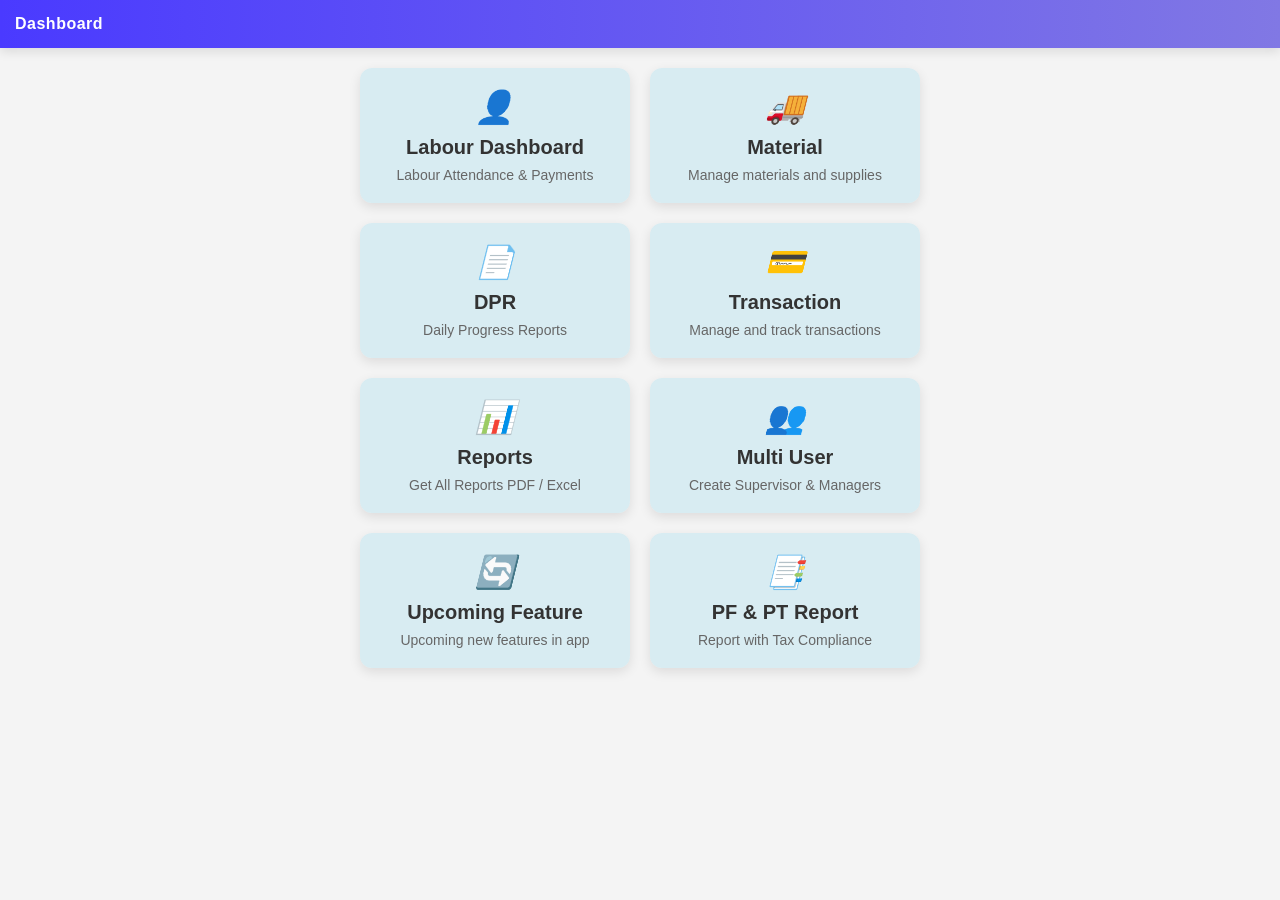
<file: Dashboard/dashboard.html>
<!DOCTYPE html>
<html lang="en">
<head>
  <meta charset="UTF-8">
  <meta name="viewport" content="width=device-width, initial-scale=1.0">
  <title>Dashboard</title>
  <link rel="stylesheet" href="dashboard.css">
</head>
<body>
  <div class="dashboard-header">Dashboard</div>
  
  <div class="dashboard-grid">
<!-- Labour Dashboard -->
<div class="card" onclick="window.location.href='LD/L&D.html'" style="cursor: pointer;">
  <i class="icon">👤</i>
  <h3>Labour Dashboard</h3>
  <span>Labour Attendance & Payments</span>
</div>

    <!-- Material (formerly My Plan) -->
    <div class="card">
      <i class="icon">🚚</i> <!-- Truck icon -->
      <h3>Material</h3>
      <span>Manage materials and supplies</span>
    </div>

    <!-- DPR -->
    <div class="card">
      <i class="icon">📄</i>
      <h3>DPR</h3>
      <span>Daily Progress Reports</span>
    </div>

    <!-- Transaction (formerly Demo Video) -->
    <div class="card">
      <i class="icon">💳</i> <!-- Transaction icon -->
      <h3>Transaction</h3>
      <span>Manage and track transactions</span>
    </div>

    <!-- Reports -->
    <div class="card">
      <i class="icon">📊</i>
      <h3>Reports</h3>
      <span>Get All Reports PDF / Excel</span>
    </div>

    <!-- Multi User -->
    <div class="card">
      <i class="icon">👥</i>
      <h3>Multi User</h3>
      <span>Create Supervisor & Managers</span>
    </div>

    <!-- Upcoming Feature -->
    <div class="card">
      <i class="icon">🔄</i>
      <h3>Upcoming Feature</h3>
      <span>Upcoming new features in app</span>
    </div>

    <!-- PF & PT Report -->
    <div class="card">
      <i class="icon">📑</i>
      <h3>PF & PT Report</h3>
      <span>Report with Tax Compliance</span>
    </div>
  </div>
  
</body>
</html>
</file>
<file: Dashboard/dashboard.css>
* {
    box-sizing: border-box;
    margin: 0;
    padding: 0;
    font-family: 'Poppins', sans-serif; /* Modern and readable */
}

body {
    display: flex;
    flex-direction: column;
    align-items: center;
    background-color: #f9f9fc; /* Light gray for a soft contrast */
    color: #333;
    margin: 0;
}

/* Header Style */
.dashboard-header {
    width: 100%;
    background: linear-gradient(90deg, #8178e4, #594db5);
    color: white;
    padding: 20px 12px;
    text-align: left;
    font-size: 14px;
    font-weight: 600;
    letter-spacing: 0.5px;
    box-shadow: 0 4px 10px rgba(0, 0, 0, 0.1);
}

/* Dashboard Grid */
.dashboard-grid {
    display: grid;
    grid-template-columns: repeat(2, 1fr);
    gap: 20px;
    padding: 20px;
    max-width: 600px;
    width: 100%;
    animation: slideIn 0.5s ease-in-out;
}

/* Card Styles */
.dashboard-card {
    background: #ffffff;
    border-radius: 12px;
    box-shadow: 0 4px 8px rgba(0, 0, 0, 0.1);
    padding: 15px;
    text-align: center;
    transition: transform 0.3s ease, box-shadow 0.3s ease;
    cursor: pointer;
    position: relative;
    overflow: hidden;
}

/* Icon on Card */
.dashboard-card .icon {
    font-size: 32px;
    color: #8178e4;
    margin-bottom: 10px;
    transition: transform 0.3s ease, color 0.3s ease;
}

/* Card Title */
.dashboard-card h3 {
    font-size: 16px;
    color: #333;
    margin-bottom: 5px;
    font-weight: 600;
}

/* Card Description */
.dashboard-card p {
    font-size: 12px;
    color: #666;
    margin-top: 0;
}

/* Hover Animation for Cards */
.dashboard-card:hover {
    transform: translateY(-10px);
    box-shadow: 0 10px 20px rgba(0, 0, 0, 0.2);
}

.dashboard-card:hover .icon {
    transform: scale(1.2);
    color: #594db5;
}

/* Entry Animation */
@keyframes slideIn {
    from {
        opacity: 0;
        transform: translateY(20px);
    }
    to {
        opacity: 1;
        transform: translateY(0);
    }
}
  
  /* Card Styles with Hover and Glow Effects */
 /* Reset and General Styles */
* {
  box-sizing: border-box;
  margin: 0;
  padding: 0;
  font-family: 'Poppins', sans-serif;
}

body {
  display: flex;
  flex-direction: column;
  align-items: center;
  background-color: #f4f4f4; /* Soft gray for a modern background */
  color: #333;
  margin: 0;
}

.dashboard-header {
  width: 100%;
  background: linear-gradient(90deg, #4A3AFF, #8178e4); /* Gradient for a professional touch */
  color: white;
  padding: 15px;
  text-align: left;
  font-size: 16px;
  font-weight: 600;
  box-shadow: 0 4px 10px rgba(0, 0, 0, 0.1);
  letter-spacing: 0.5px;
}

/* Grid Layout */
.dashboard-grid {
  display: grid;
  grid-template-columns: repeat(2, 1fr); /* Two cards per row */
  gap: 20px;
  padding: 20px;
  max-width: 600px;
  width: 100%;
  animation: fadeIn 0.8s ease-in-out;
}

/* Card Styling */
.card {
  position: relative;
  background-color: rgba(193, 229, 240, 0.54); /* Transparent color for a soft look */
  padding: 20px;
  border-radius: 12px;
  text-align: center;
  box-shadow: 0 4px 12px rgba(20, 0, 0, 0.1);
  color: #333;
  transition: transform 0.3s ease, box-shadow 0.3s ease;
  overflow: hidden;
  cursor: pointer;
}

/* Glow Effect */
.card:before {
  content: "";
  position: absolute;
  top: -2px;
  left: -2px;
  right: -2px;
  bottom: -2px;
  background: linear-gradient(135deg, #4A3AFF, #FF85B3);
  border-radius: 14px;
  z-index: -1;
  opacity: 0;
  transition: opacity 0.3s ease;
}

.card:hover:before {
  opacity: 1;
  animation: glow 3s linear infinite;
}

@keyframes glow {
  0% { filter: hue-rotate(0deg); }
  50% { filter: hue-rotate(180deg); }
  100% { filter: hue-rotate(360deg); }
}

/* Card Hover Effects */
.card:hover {
  transform: translateY(-5px) scale(1.02);
  box-shadow: 0 6px 20px rgba(0, 0, 0, 0.15);
}

.card:hover .icon {
  transform: scale(1.2);
  color: #FF85B3;
}

/* Icon */
.card .icon {
  font-size: 32px;
  margin-bottom: 10px;
  display: block;
  color: #4A3AFF;
  transition: transform 0.3s ease, color 0.3s ease;
}

/* Text */
.card h3 {
  font-size: 20px;
  margin-top: 10px;
  margin-bottom: 5px;
}

.card span {
  display: block;
  font-size: 14px;
  color: #666;
  margin-top: 8px;
}

/* Entry Animation */
@keyframes fadeIn {
  0% {
    opacity: 0;
    transform: translateY(20px);
  }
  100% {
    opacity: 1;
    transform: translateY(0);
  }
}
</file>
